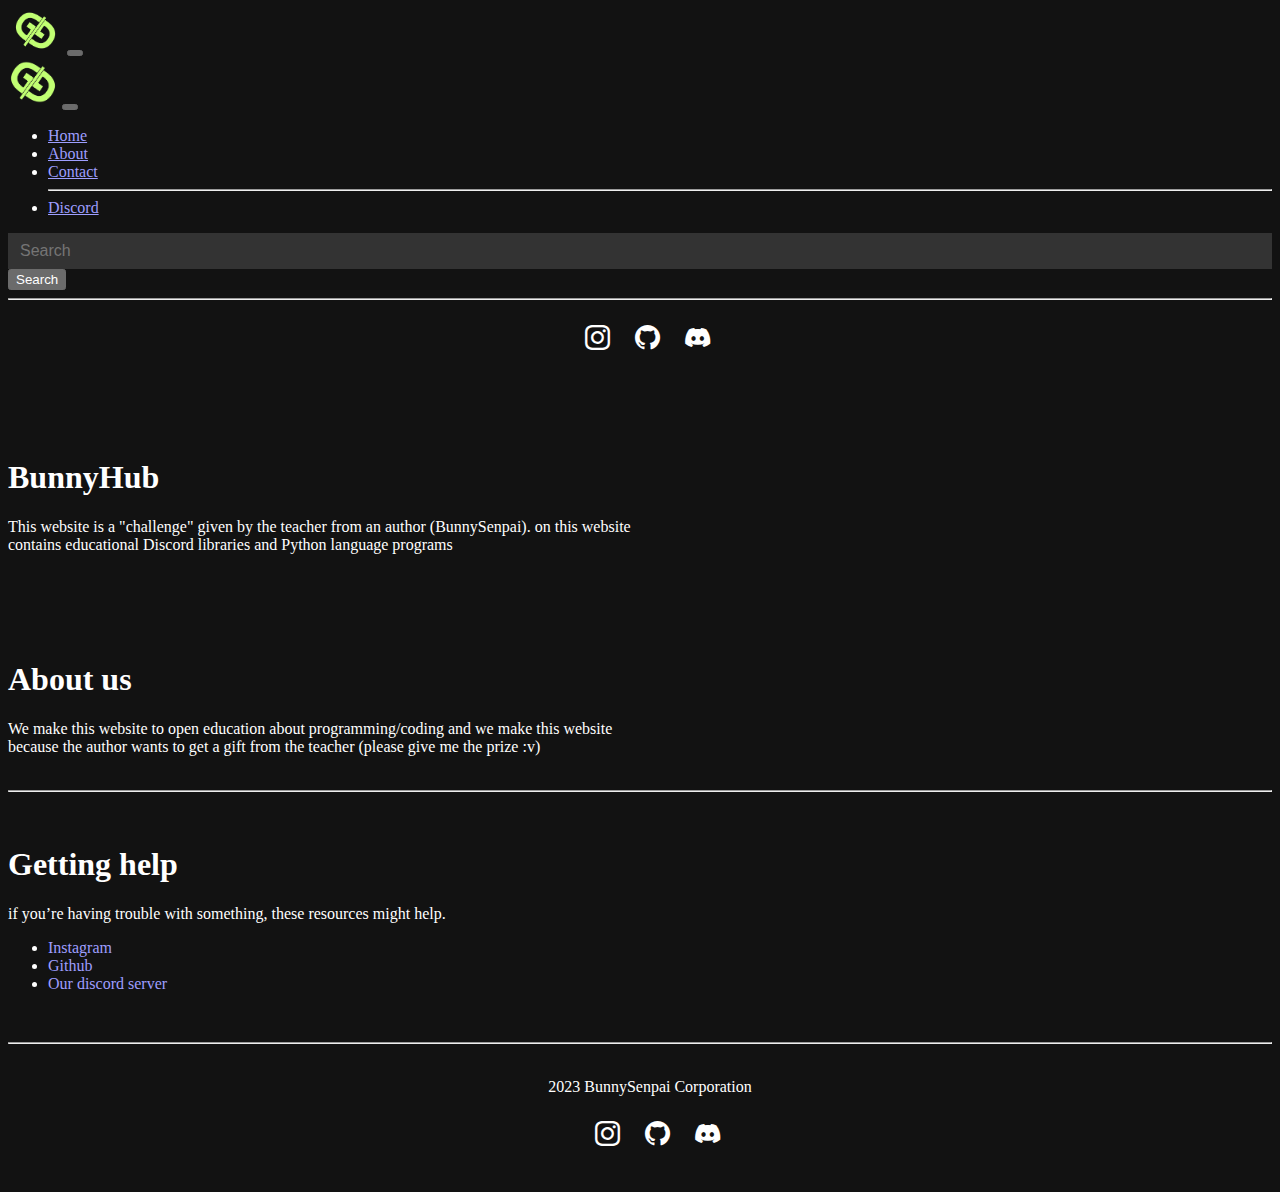
<file: index.html>
<!doctype html>
<html lang="en" data-bs-theme="dark">
  <head>
    <meta charset="utf-8">
    <meta name="viewport" content="width=device-width, initial-scale=1">
    <title>BunnyHub | Home</title>
    <link rel="shortcut icon" href="file/img/green_logo.png" type="image/x-icon">
    <link href="https://cdn.jsdelivr.net/npm/bootstrap@5.3.1/dist/css/bootstrap.min.css" rel="stylesheet" integrity="sha384-4bw+/aepP/YC94hEpVNVgiZdgIC5+VKNBQNGCHeKRQN+PtmoHDEXuppvnDJzQIu9" crossorigin="anonymous">

    <link rel="stylesheet" href="https://cdn.jsdelivr.net/npm/bootstrap-icons@1.10.5/font/bootstrap-icons.css">
    <link rel="stylesheet" href="file/style.css">
  </head>
  <body>

    <nav class="navbar bg-body-tertiary fixed-top">
        <div class="container-fluid">
          <a class="navbar-brand" href="#" style="padding: 5px 5px 5px 5px;"><img src="file/img/green_logo.png" style="height: 45px;"></a>
          <button class="navbar-toggler" type="button" data-bs-toggle="offcanvas" data-bs-target="#offcanvasNavbar" aria-controls="offcanvasNavbar" aria-label="Toggle navigation">
            <span class="navbar-toggler-icon"></span>
          </button>
          <div class="offcanvas offcanvas-end" tabindex="-1" id="offcanvasNavbar" aria-labelledby="offcanvasNavbarLabel">
            <div class="offcanvas-header">
              <img src="file/img/green_logo.png" style="height: 50px; cursor: pointer;" class="offcanvas-title" id="offcanvasNavbarLabel">
              <button type="button" class="btn-close" data-bs-dismiss="offcanvas" aria-label="Close"></button>
            </div>
            <div class="offcanvas-body">
              <ul class="navbar-nav justify-content-end flex-grow-1 pe-3">
                <li class="nav-item">
                  <a class="nav-link active" aria-current="page" href="#">Home</a>
                </li>
                <li class="nav-item">
                  <a class="nav-link" href="#about">About</a>
                </li>
                <li class="nav-item">
                  <a class="nav-link" href="#contact">Contact</a>
                </li>
                <hr>
                <li class="nav-item dropdown">
                  <a class="nav-link dropdown-toggle" href="#" role="button" data-bs-toggle="dropdown" aria-expanded="false">
                    Discord
                  </a>
                  <ul class="dropdown-menu">
                    <li><a class="dropdown-item" href="discord.html#">Discord PY</a></li>
                    <li><a class="dropdown-item" href="discord.html#features">Features</a></li>
                    <li><a class="dropdown-item" href="discord.html#getting-started">Getting Started</a></li>
                    <li>
                      <hr class="dropdown-divider">
                    </li>
                    <li><a class="dropdown-item" href="discord-introduction.html">Introduction</a></li>
                    <li><a class="dropdown-item" href="discord.html#quickstart">Quickstart</a></li>
                  </ul>
                </li>
              </ul>
              <form class="d-flex mt-3" role="search">
                <input class="form-control me-2" type="search" placeholder="Search" aria-label="Search">
                <button class="btn btn-outline-success" type="submit">Search</button>
              </form>
              <hr>
              <ul class="promotion-menu" style="justify-content: center; list-style: none; display: flex; font-size: 25px; letter-spacing: 25px;">
                <li><a href="https://www.instagram.com/bunnysenpai08/"><i class="bi bi-instagram" style="color: #fff;"></i></a></li>
                <li><a href="https://www.github.com/BunnySenpai08"><i class="bi bi-github" style="color: #fff;"></i></a></li>
                <li><a href="https://discord.gg/uYQdQjdWen"><i class="bi bi-discord" style="color: #fff;"></i></a></li>
              </ul>
            </div>
          </div>
        </div>
      </nav>
      
    <div class="container mt-5" style="padding: 60px 0px 60px 0px">
        <h1>BunnyHub</h1>
        <p style="margin-right: 50%;">
          This website is a "challenge" given by the teacher from an author (BunnySenpai). on this website contains educational Discord libraries and Python language programs
        </p>
    </div>

    <div class="container mt-5" style="padding: 10px 0px 10px 0px">
        <h1 id="about">About us</h1>
        <p style="margin-right: 50%;">
          
We make this website to open education about programming/coding and we make this website because the author wants to get a gift from the teacher (please give me the prize :v)
        </p>
    </div>

    <hr>

    <div class="container mt-5" style="padding: 25px 0px 25px 0px">
      <h1 id="contact">Getting help</h1>
      <p style="margin-right: 0%;">
      if you’re having trouble with something, these resources might help.
      </p>
      <ul>
        <li><a href="https://www.instagram.com/bunnysenpai08/" style="text-decoration: none;">Instagram</a></li>
        <li><a href="https://www.github.com/BunnySenpai08" style="text-decoration: none;">Github</a></li>
        <li><a href="https://discord.gg/uYQdQjdWen" style="text-decoration: none;">Our discord server</a></li>
      </ul>
  </div>

  <hr>
  
  <footer class="footer" style="text-align: center; padding: 10px 10px 10px 10px;">
    <p>
      2023 BunnySenpai Corporation
    </p>
    <ul class="promotion-menu" style="justify-content: center; list-style: none; display: flex; font-size: 25px; letter-spacing: 25px;">
      <li><a href="https://www.instagram.com/bunnysenpai08/"><i class="bi bi-instagram" style="color: #fff;"></i></a></li>
      <li><a href="https://www.github.com/BunnySenpai08"><i class="bi bi-github" style="color: #fff;"></i></a></li>
      <li><a href="https://discord.gg/uYQdQjdWen"><i class="bi bi-discord" style="color: #fff;"></i></a></li>
    </ul>
  </footer>
    
    <!-- Bootstrap javascripts -->
    <script src="https://cdn.jsdelivr.net/npm/bootstrap@5.3.1/dist/js/bootstrap.bundle.min.js" integrity="sha384-HwwvtgBNo3bZJJLYd8oVXjrBZt8cqVSpeBNS5n7C8IVInixGAoxmnlMuBnhbgrkm" crossorigin="anonymous"></script>
    <script src="https://cdn.jsdelivr.net/npm/@popperjs/core@2.11.8/dist/umd/popper.min.js" integrity="sha384-I7E8VVD/ismYTF4hNIPjVp/Zjvgyol6VFvRkX/vR+Vc4jQkC+hVqc2pM8ODewa9r" crossorigin="anonymous"></script>

  </body>
</html>
</file>
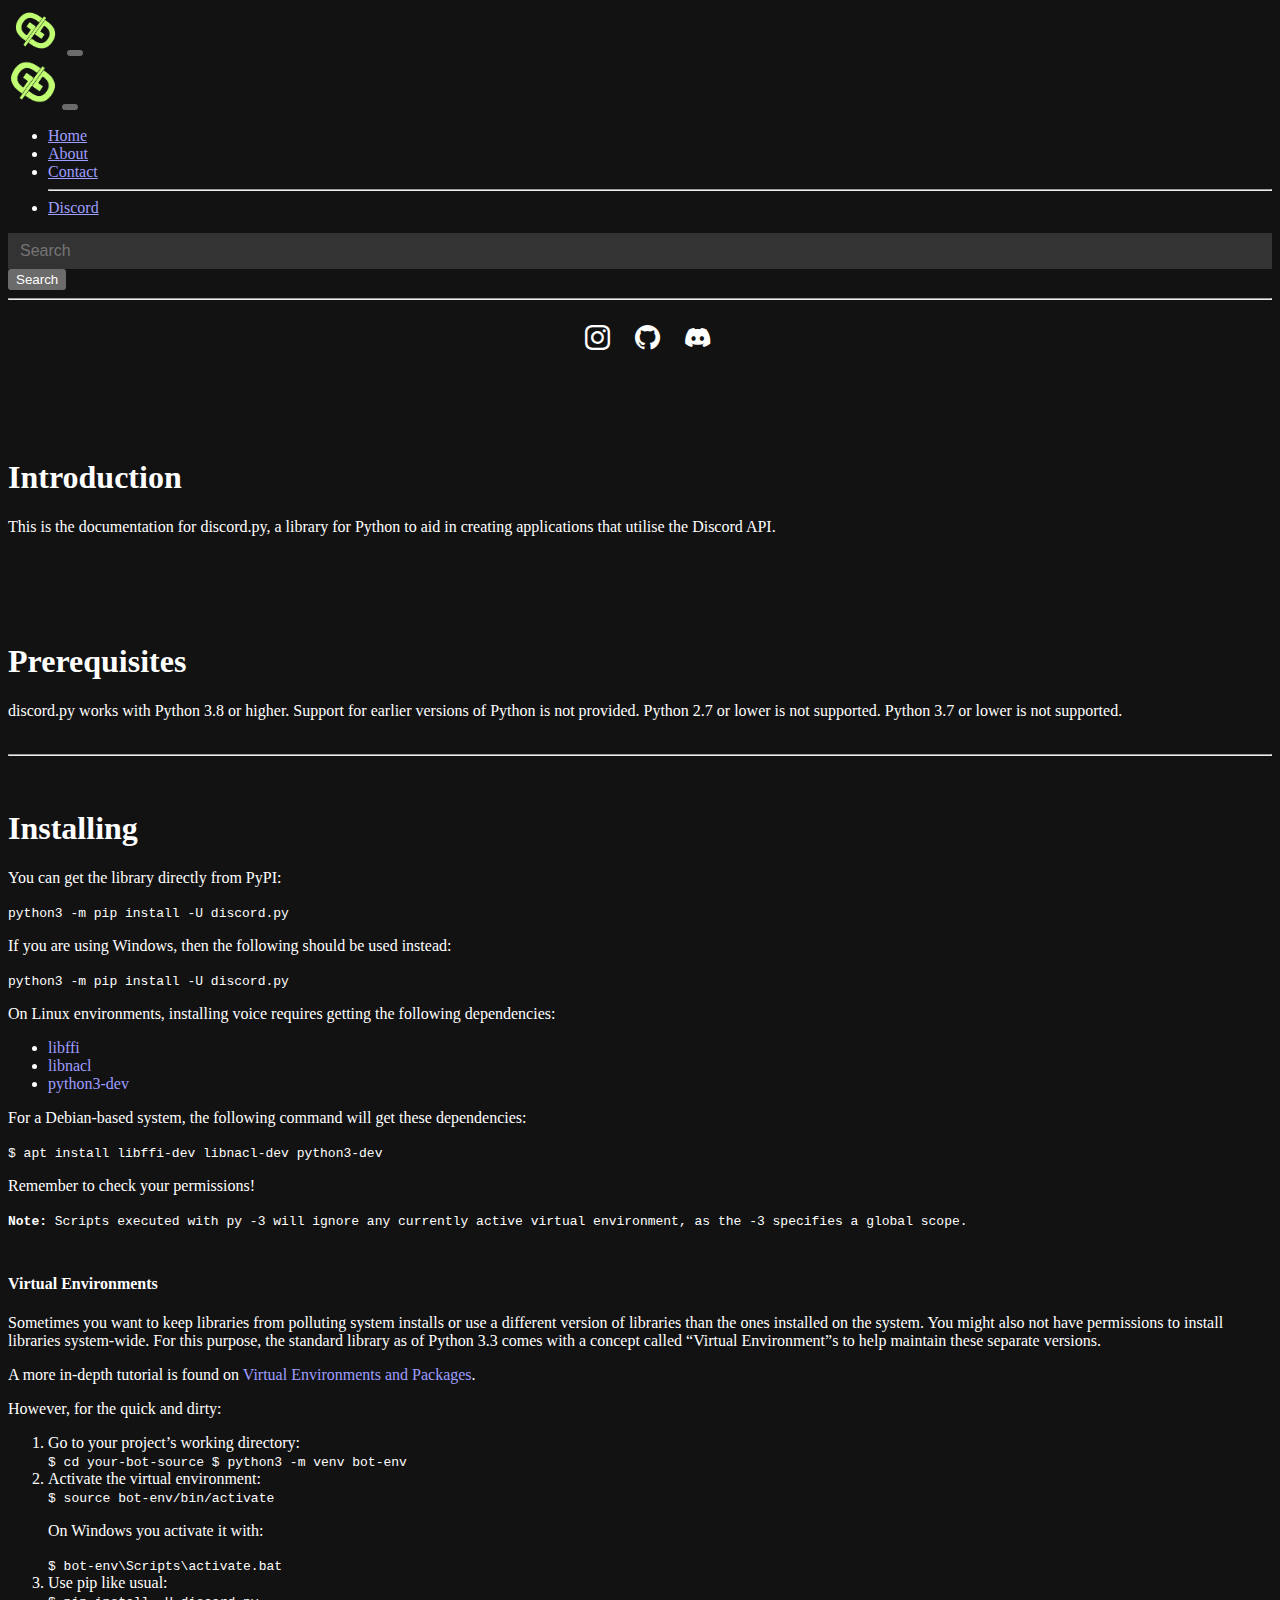
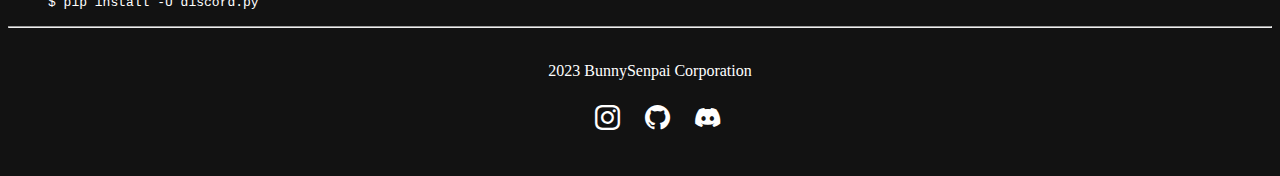
<file: discord-introduction.html>
<!doctype html>
<html lang="en" data-bs-theme="dark">
  <head>
    <meta charset="utf-8">
    <meta name="viewport" content="width=device-width, initial-scale=1">
    <title>BunnyHub | Discord PY</title>
    <link href="https://cdn.jsdelivr.net/npm/bootstrap@5.3.1/dist/css/bootstrap.min.css" rel="stylesheet" integrity="sha384-4bw+/aepP/YC94hEpVNVgiZdgIC5+VKNBQNGCHeKRQN+PtmoHDEXuppvnDJzQIu9" crossorigin="anonymous">

    <link rel="stylesheet" href="https://cdn.jsdelivr.net/npm/bootstrap-icons@1.10.5/font/bootstrap-icons.css">
    <link rel="stylesheet" href="file/style.css">
  </head>
  <body>

    <nav class="navbar bg-body-tertiary fixed-top">
        <div class="container-fluid">
          <a class="navbar-brand" href="#" style="padding: 5px 5px 5px 5px;"><img src="file/img/green_logo.png" alt="BunnyHub Green Logo" style="height: 45px;"></a>
          <button class="navbar-toggler" type="button" data-bs-toggle="offcanvas" data-bs-target="#offcanvasNavbar" aria-controls="offcanvasNavbar" aria-label="Toggle navigation">
            <span class="navbar-toggler-icon"></span>
          </button>
          <div class="offcanvas offcanvas-end" tabindex="-1" id="offcanvasNavbar" aria-labelledby="offcanvasNavbarLabel">
            <div class="offcanvas-header">
              <img src="file/img/green_logo.png" alt="BunnyHub Green Logo" style="height: 50px; cursor: pointer;" class="offcanvas-title" id="offcanvasNavbarLabel">
              <button type="button" class="btn-close" data-bs-dismiss="offcanvas" aria-label="Close"></button>
            </div>
            <div class="offcanvas-body">
              <ul class="navbar-nav justify-content-end flex-grow-1 pe-3">
                <li class="nav-item">
                  <a class="nav-link" aria-current="page" href="index.html#">Home</a>
                </li>
                <li class="nav-item">
                  <a class="nav-link" href="index.html#about">About</a>
                </li>
                <li class="nav-item">
                  <a class="nav-link" href="index.html#contact">Contact</a>
                </li>
                <hr>
                <li class="nav-item dropdown">
                  <a class="nav-link dropdown-toggle active" href="#" role="button" data-bs-toggle="dropdown" aria-expanded="false">
                    Discord
                  </a>
                  <ul class="dropdown-menu">
                    <li><a class="dropdown-item" href="discord.html">Discord PY</a></li>
                    <li><a class="dropdown-item" href="discord.html#features">Features</a></li>
                    <li><a class="dropdown-item" href="discord.html#getting-started">Getting Started</a></li>
                    <li>
                      <hr class="dropdown-divider">
                    </li>
                    <li><a class="dropdown-item" href="discord-introduction.html#introduction">Introduction</a></li>
                    <li><a class="dropdown-item" href="discord.html#quickstart">Quickstart</a></li>
                  </ul>
                </li>
              </ul>
              <form class="d-flex mt-3" role="search">
                <input class="form-control me-2" type="search" placeholder="Search" aria-label="Search">
                <button class="btn btn-outline-success" type="submit">Search</button>
              </form>
              <hr>
              <ul class="promotion-menu" style="justify-content: center; list-style: none; display: flex; font-size: 25px; letter-spacing: 25px;">
                <li><a href="https://www.instagram.com/bunnysenpai08/"><i class="bi bi-instagram" style="color: #fff;"></i></a></li>
                <li><a href="https://www.github.com/BunnySenpai08"><i class="bi bi-github" style="color: #fff;"></i></a></li>
                <li><a href="https://discord.gg/uYQdQjdWen"><i class="bi bi-discord" style="color: #fff;"></i></a></li>
              </ul>
            </div>
          </div>
        </div>
      </nav>
      
    <div class="container mt-5" style="padding: 60px 0px 60px 0px">
        <h1>Introduction</h1>
        <p style="margin-right: 0%;">
          This is the documentation for discord.py, a library for Python to aid in creating applications that utilise the Discord API.
        </p>
    </div>

    <div class="container mt-9" style="padding: 10px 0px 10px 0px">
        <h1 id="prerequisites">Prerequisites</h1>
        <p>discord.py works with Python 3.8 or higher. Support for earlier versions of Python is not provided. Python 2.7 or lower is not supported. Python 3.7 or lower is not supported.</p>
    </div>

    <hr>

    <div class="container mt-5" style="padding: 25px 0px 25px 0px">
      <h1 id="installing">Installing</h1>
      <p style="margin-right: 0%;">
        You can get the library directly from PyPI:
      </p>
      <code class="card card-body">
        python3 -m pip install -U discord.py
      </code>
      <p>
        If you are using Windows, then the following should be used instead:
      </p>
      <code class="card card-body">
        python3 -m pip install -U discord.py
      </code>
      <p>On Linux environments, installing voice requires getting the following dependencies:</p>
      <ul>
        <li><a href="https://github.com/libffi/libffi" style="text-decoration: none;">libffi</a></li>
        <li><a href="https://github.com/saltstack/libnacl" style="text-decoration: none;">libnacl</a></li>
        <li><a href="https://packages.debian.org/search?keywords=python3-dev" style="text-decoration: none;">python3-dev</a></li>
      </ul>
      <p>For a Debian-based system, the following command will get these dependencies:</p>
      <code class="card card-body">
        $ apt install libffi-dev libnacl-dev python3-dev
      </code>
      <p>Remember to check your permissions!</p>
      <code class="card card-body">
        <strong>Note:</strong>
        Scripts executed with py -3 will ignore any currently active virtual environment, as the -3 specifies a global scope.
      </code>

  </div>

  <div class="container mt-5">
    <h4>Virtual Environments</h4>
    <p>Sometimes you want to keep libraries from polluting system installs or use a different version of libraries than the ones installed on the system. You might also not have permissions to install libraries system-wide. For this purpose, the standard library as of Python 3.3 comes with a concept called “Virtual Environment”s to help maintain these separate versions.</p>
    <p>A more in-depth tutorial is found on <a href="https://docs.python.org/3/tutorial/venv.html" style="text-decoration: none;">Virtual Environments and Packages</a>.</p>
  
    <p>However, for the quick and dirty:</p>

    <ul>
      <li style="list-style: decimal;">Go to your project’s working directory:</li>
      <code class="card card-body">
        $ cd your-bot-source
        $ python3 -m venv bot-env
      </code>

      <li style="list-style: decimal;">Activate the virtual environment:</li>
      <code class="card card-body">
        $ source bot-env/bin/activate
      </code>

      <p>On Windows you activate it with:</p>
      <code class="card card-body">
        $ bot-env\Scripts\activate.bat
      </code>

      <li style="list-style: decimal;">Use pip like usual:</li>
      <code class="card card-body">
        $ pip install -U discord.py
      </code>

    </ul>

  </div>

  <hr>

  <footer class="footer" style="text-align: center; padding: 10px 10px 10px 10px;">
    <p>
      2023 BunnySenpai Corporation
    </p>
    <ul class="promotion-menu" style="justify-content: center; list-style: none; display: flex; font-size: 25px; letter-spacing: 25px;">
      <li><a href="https://www.instagram.com/bunnysenpai08/"><i class="bi bi-instagram" style="color: #fff;"></i></a></li>
      <li><a href="https://www.github.com/BunnySenpai08"><i class="bi bi-github" style="color: #fff;"></i></a></li>
      <li><a href="https://discord.gg/uYQdQjdWen"><i class="bi bi-discord" style="color: #fff;"></i></a></li>
    </ul>
  </footer>
    
    <!-- Bootstrap javascripts -->
    <script src="https://cdn.jsdelivr.net/npm/bootstrap@5.3.1/dist/js/bootstrap.bundle.min.js" integrity="sha384-HwwvtgBNo3bZJJLYd8oVXjrBZt8cqVSpeBNS5n7C8IVInixGAoxmnlMuBnhbgrkm" crossorigin="anonymous"></script>
    <script src="https://cdn.jsdelivr.net/npm/@popperjs/core@2.11.8/dist/umd/popper.min.js" integrity="sha384-I7E8VVD/ismYTF4hNIPjVp/Zjvgyol6VFvRkX/vR+Vc4jQkC+hVqc2pM8ODewa9r" crossorigin="anonymous"></script>

  </body>
</html>
</file>
<file: file/style.css>
[data-bs-theme=dark] {
    color-scheme: dark;
    --bs-body-color: #dee2e6;
    --bs-body-color-rgb: 222, 226, 230;
    --bs-body-bg: #212529;
    --bs-body-bg-rgb: 33, 37, 41;
    --bs-emphasis-color: #fff;
    --bs-emphasis-color-rgb: 255, 255, 255;
    --bs-secondary-color: rgba(222, 226, 230, 0.75);
    --bs-secondary-color-rgb: 222, 226, 230;
    --bs-secondary-bg: #343a40;
    --bs-secondary-bg-rgb: 52, 58, 64;
    --bs-tertiary-color: rgba(222, 226, 230, 0.5);
    --bs-tertiary-color-rgb: 222, 226, 230;
    --bs-tertiary-bg: #2b3035;
    --bs-tertiary-bg-rgb: 43, 48, 53;
    --bs-primary-text-emphasis: #6ea8fe;
    --bs-secondary-text-emphasis: #a7acb1;
    --bs-success-text-emphasis: #75b798;
    --bs-info-text-emphasis: #6edff6;
    --bs-warning-text-emphasis: #ffda6a;
    --bs-danger-text-emphasis: #ea868f;
    --bs-light-text-emphasis: #f8f9fa;
    --bs-dark-text-emphasis: #dee2e6;
    --bs-primary-bg-subtle: #031633;
    --bs-secondary-bg-subtle: #161719;
    --bs-success-bg-subtle: #051b11;
    --bs-info-bg-subtle: #032830;
    --bs-warning-bg-subtle: #332701;
    --bs-danger-bg-subtle: #2c0b0e;
    --bs-light-bg-subtle: #343a40;
    --bs-dark-bg-subtle: #1a1d20;
    --bs-primary-border-subtle: #084298;
    --bs-secondary-border-subtle: #41464b;
    --bs-success-border-subtle: #0f5132;
    --bs-info-border-subtle: #087990;
    --bs-warning-border-subtle: #997404;
    --bs-danger-border-subtle: #842029;
    --bs-light-border-subtle: #495057;
    --bs-dark-border-subtle: #343a40;
    --bs-heading-color: inherit;
    --bs-link-color: #6ea8fe;
    --bs-link-hover-color: #8bb9fe;
    --bs-link-color-rgb: 110, 168, 254;
    --bs-link-hover-color-rgb: 139, 185, 254;
    --bs-code-color: #e685b5;
    --bs-border-color: #495057;
    --bs-border-color-translucent: rgba(255, 255, 255, 0.15);
    --bs-form-valid-color: #75b798;
    --bs-form-valid-border-color: #75b798;
    --bs-form-invalid-color: #ea868f;
    --bs-form-invalid-border-color: #ea868f;
  }

  .bg-body-tertiary {
    --bs-bg-opacity: 1;
    background-color: #121212 !important;
  }

  .offcanvas, .offcanvas-xxl, .offcanvas-xl, .offcanvas-lg, .offcanvas-md, .offcanvas-sm {
  --bs-offcanvas-zindex: 1045;
  --bs-offcanvas-width: 400px;
  --bs-offcanvas-height: 30vh;
  --bs-offcanvas-padding-x: 1rem;
  --bs-offcanvas-padding-y: 1rem;
  --bs-offcanvas-color: var(--bs-body-color);
  --bs-offcanvas-bg: #121212;
  --bs-offcanvas-border-width: var(--bs-border-width);
  --bs-offcanvas-border-color: var(--bs-border-color-translucent);
  --bs-offcanvas-box-shadow: 0 0.125rem 0.25rem rgba(0, 0, 0, 0.075);
  --bs-offcanvas-transition: transform 0.3s ease-in-out;
  --bs-offcanvas-title-line-height: 1.5;
}

 .form-control {
    display: block;
    width: 100%;
    padding: 0.375rem 0.75rem;
    font-size: 1rem;
    font-weight: 400;
    line-height: 1.5;
    color: var(--bs-body-color);
    -webkit-appearance: none;
    -moz-appearance: none;
    appearance: none;
    background-color: #333333;
    background-clip: padding-box;
    border: var(--bs-border-width) solid var(--bs-border-color);
    border-radius: var(--bs-border-radius);
    transition: border-color 0.15s ease-in-out, box-shadow 0.15s ease-in-out;
  }

  .dropdown-menu {
    --bs-dropdown-zindex: 1000;
    --bs-dropdown-min-width: 10rem;
    --bs-dropdown-padding-x: 0;
    --bs-dropdown-padding-y: 0.5rem;
    --bs-dropdown-spacer: 0.125rem;
    --bs-dropdown-font-size: 1rem;
    --bs-dropdown-color: var(--bs-body-color);
    --bs-dropdown-bg: #333333;
    --bs-dropdown-border-color: var(--bs-border-color-translucent);
    --bs-dropdown-border-radius: var(--bs-border-radius);
    --bs-dropdown-border-width: var(--bs-border-width);
    --bs-dropdown-inner-border-radius: calc(var(--bs-border-radius) - var(--bs-border-width));
    --bs-dropdown-divider-bg: var(--bs-border-color-translucent);
    --bs-dropdown-divider-margin-y: 0.5rem;
    --bs-dropdown-box-shadow: 0 0.5rem 1rem rgba(0, 0, 0, 0.15);
    --bs-dropdown-link-color: var(--bs-body-color);
    --bs-dropdown-link-hover-color: var(--bs-body-color);
    --bs-dropdown-link-hover-bg: #222222;
    --bs-dropdown-link-active-color: #fff;
    --bs-dropdown-link-active-bg: #0d6efd;
    --bs-dropdown-link-disabled-color: var(--bs-tertiary-color);
    --bs-dropdown-item-padding-x: 1rem;
    --bs-dropdown-item-padding-y: 0.25rem;
    --bs-dropdown-header-color: #6c757d;
    --bs-dropdown-header-padding-x: 1rem;
    --bs-dropdown-header-padding-y: 0.5rem;
    position: absolute;
    z-index: var(--bs-dropdown-zindex);
    display: none;
    min-width: var(--bs-dropdown-min-width);
    padding: var(--bs-dropdown-padding-y) var(--bs-dropdown-padding-x);
    margin: 0;
    font-size: var(--bs-dropdown-font-size);
    color: var(--bs-dropdown-color);
    text-align: left;
    list-style: none;
    background-color: var(--bs-dropdown-bg);
    background-clip: padding-box;
    border: var(--bs-dropdown-border-width) solid var(--bs-dropdown-border-color);
    border-radius: var(--bs-dropdown-border-radius);
  }

  .btn-outline-success {
    --bs-btn-color: #C1FF72;
    --bs-btn-border-color: #C1FF72;
    --bs-btn-hover-color: #000;
    --bs-btn-hover-bg: #C1FF72;
    --bs-btn-hover-border-color: #C1FF72;
    --bs-btn-focus-shadow-rgb: 25, 135, 84;
    --bs-btn-active-color: #000;
    --bs-btn-active-bg: #C1FF72;
    --bs-btn-active-border-color: #C1FF72;
    --bs-btn-active-shadow: inset 0 3px 5px rgba(0, 0, 0, 0.125);
    --bs-btn-disabled-color: #C1FF72;
    --bs-btn-disabled-bg: transparent;
    --bs-btn-disabled-border-color: #C1FF72;
    --bs-gradient: none;
  }

  .footer {
    padding: 25px 25px 25px 25px;
    position: relative;
    width: 100%;
    background-color: #121212;
  }
</file>
